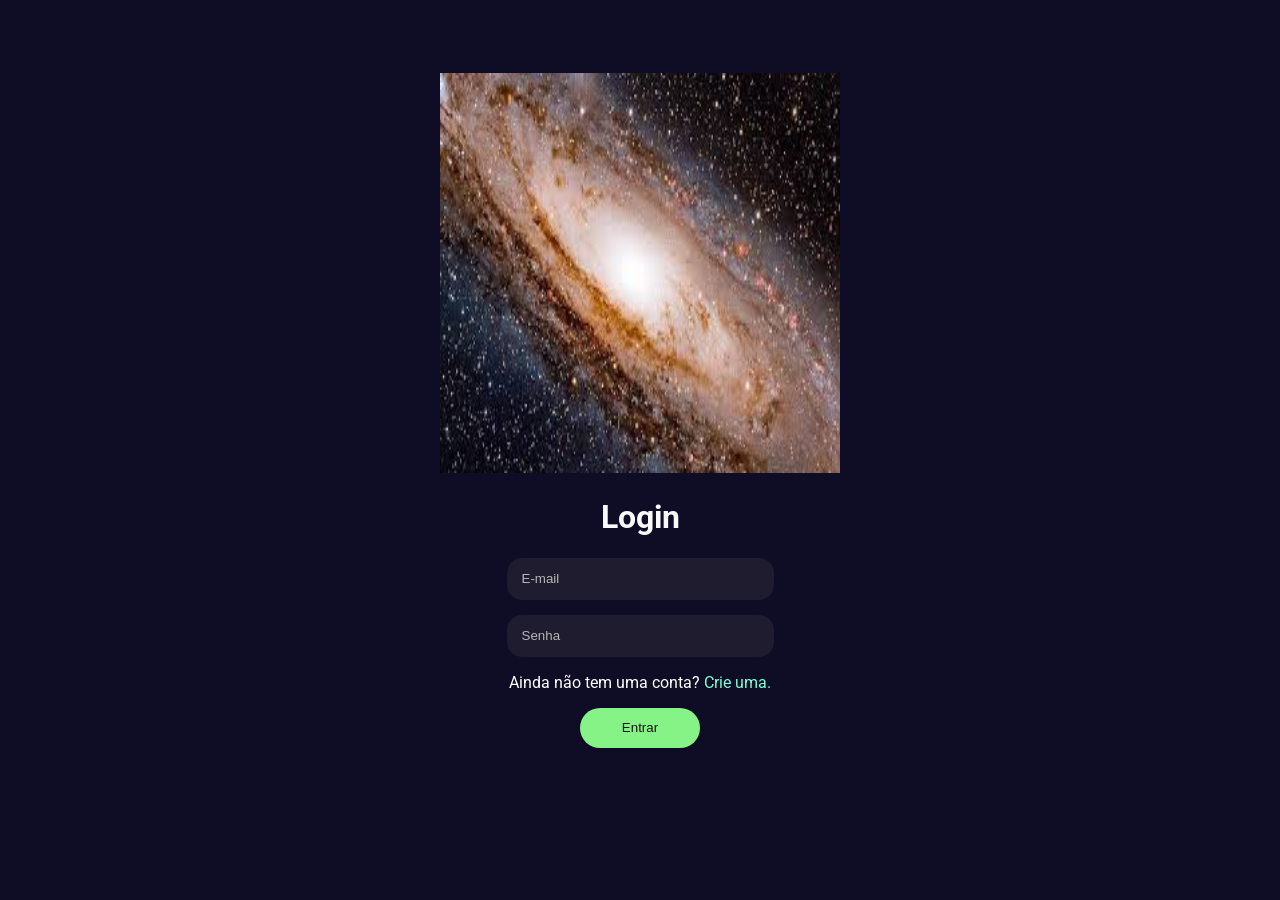
<file: index.html>
<!DOCTYPE html>
<html lang="en">
<head>
    <meta charset="UTF-8">
    <meta http-equiv="X-UA-Compatible" content="IE=edge">
    <meta name="viewport" content="width=device-width, initial-scale=1.0">
    <link href="https://fonts.googleapis.com/css2?family=Roboto:wght@400;700&display=swap" rel="stylesheet">
    <link rel="stylesheet" href="css/style.css">
    <title>ENTRAR</title>
</head>
<body>
    <div id="login">

        <div class="caixa">
            <img src="img/logo.jpeg">
            <h1>Login</h1>
            
            <div class="email">
                <input type="email" placeholder="E-mail">
            </div>

            <div class="senha">
                <input type="password" placeholder="Senha">
            </div>

            <div class="entrar">
                <p>Ainda não tem uma conta? <a href="cadastro.html">Crie uma.</a></p>
                <input type="submit" value="Entrar">
            </div>
        </div> <!-- Closing the .caixa div -->
    </div> <!-- Closing the #login div -->
</body>
</html>
</file>
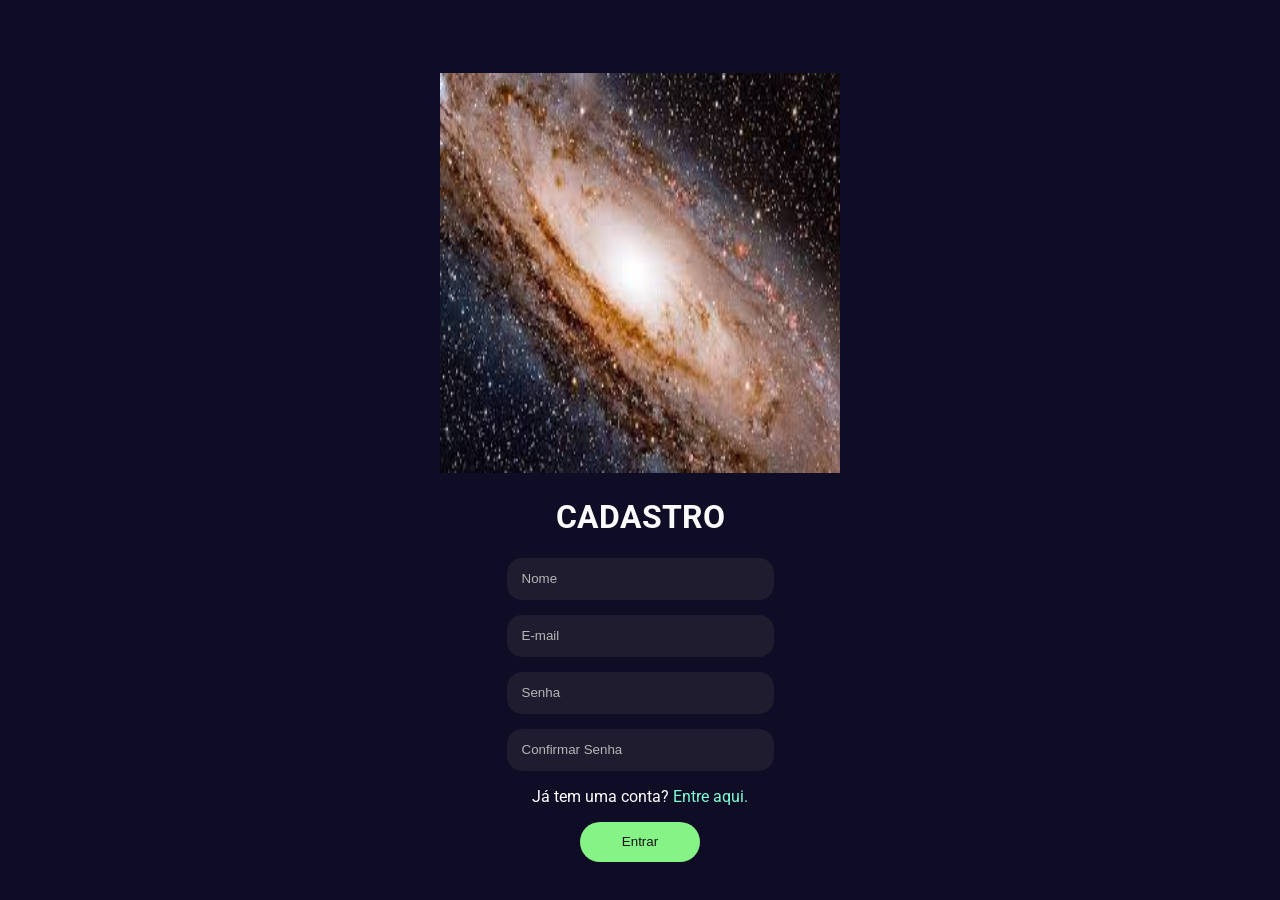
<file: cadastro.html>
<!DOCTYPE html>
<html lang="en">
<head>
    <meta charset="UTF-8">
    <meta http-equiv="X-UA-Compatible" content="IE=edge">
    <meta name="viewport" content="width=device-width, initial-scale=1.0">
    <link href="https://fonts.googleapis.com/css2?family=Roboto:wght@400;700&display=swap" rel="stylesheet">
    <link rel="stylesheet" href="css/style.css">
    <title>CADASTRO</title>
</head>
<body>
    <div id="login">

        <div class="caixa">
            <img src="img/logo.jpeg">
            <h1>CADASTRO</h1>

            <div class="name">
                <input type="text" placeholder="Nome">
            </div>
            
            <div class="email">
                <input type="email" placeholder="E-mail">
            </div>

            <div class="senha">
                <input type="password" placeholder="Senha">
            </div>

            <div class="senha">
                <input type="password" placeholder="Confirmar Senha">
            </div>

            <div class="entrar">
                <p>Já tem uma conta? <a href="login.html">Entre aqui.</a></p>
                <input type="submit" value="Entrar">
            </div>
        </div> <!-- Closing the .caixa div -->
    </div> <!-- Closing the #login div -->
</body>
</html>
</file>
<file: css/style.css>
body{
    font-family: "Roboto", sans-serif;
    background-color: #0f0c25;
    color: #fff;
}

a{
    text-decoration: none;
    color: aquamarine;
}

#login{
    text-align: center;
    justify-content: center;
    align-items: center;
    display: flex;
    flex-direction: row;
}
.name input{
    border-radius: 15px;
    border: none;
    width: 250px;
    height: 40px;
    padding-left: 15px;
    background-color: #1e1c2e;
    color: #b6b6b6;
    margin-bottom: 15px;
}

.email input{
    border-radius: 15px;
    border: none;
    width: 250px;
    height: 40px;
    padding-left: 15px;
    background-color: #1e1c2e;
    color: #b6b6b6;
}

.senha input{
    border-radius: 15px;
    border: none;
    width: 250px;
    height: 40px;
    padding-left: 15px;
    background-color: #1e1c2e;
    color: #b6b6b6;
    margin-top: 15px;
}

.entrar input{
    cursor: pointer;
    width: 120px;
    height: 40px;
    border-radius: 20px;
    border: none;
    background-color: rgb(134, 243, 134);
    color: #141414;
}

input::placeholder{
    color: #b6b6b6;
}

h1{
    color: #FAFAFA;
}

.caixa {
    margin-top: 65px;
}

.caixa img{
    width: 400px;
    height: 400px;
}
.input:focus{
    outline: none;
}
</file>
